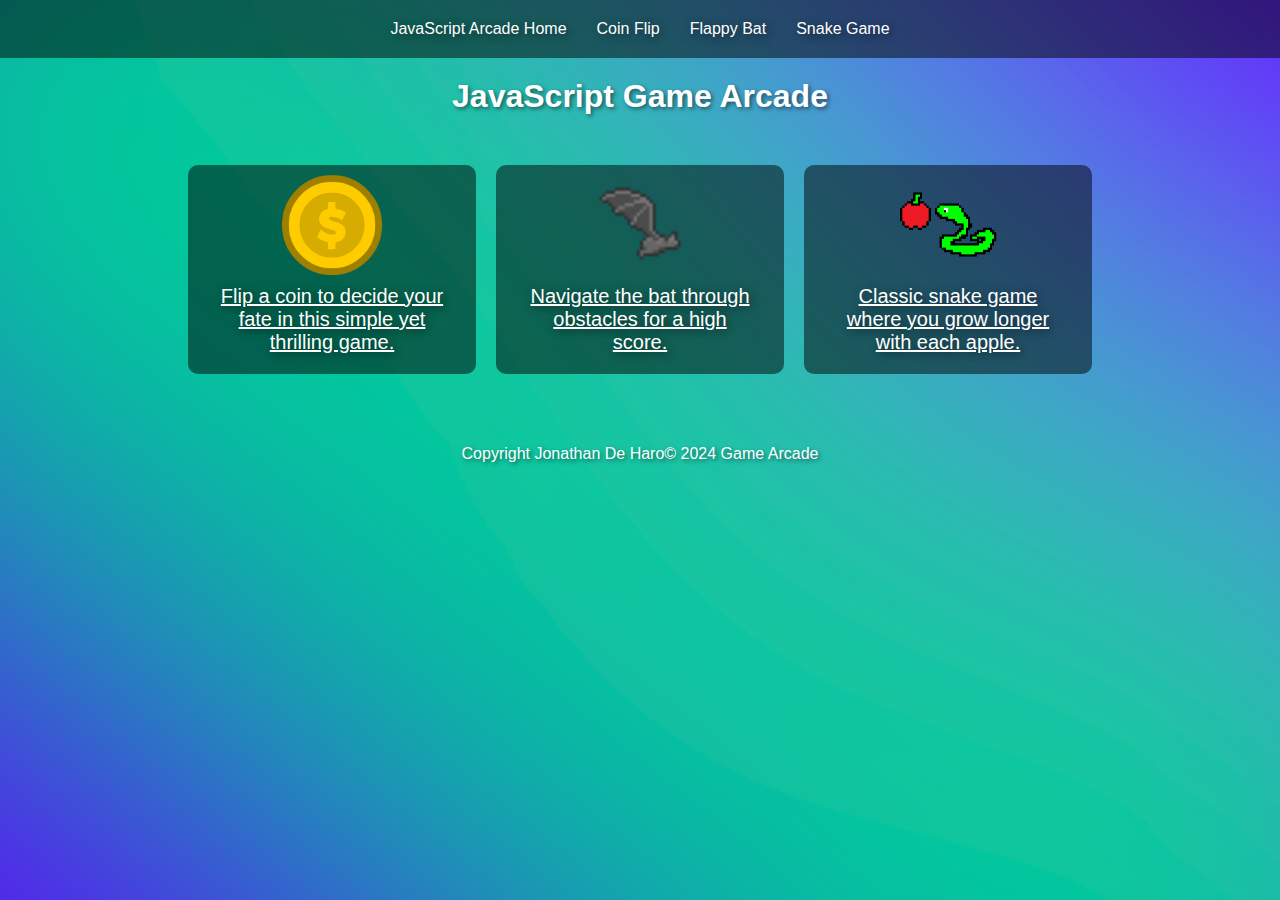
<file: index.html>
<!DOCTYPE html>
<html lang="en">
<head>
    <meta charset="utf-8">
    <meta name="viewport" content="width=device-width, initial-scale=1.0">
    <link rel="stylesheet" type="text/css" href="./css/styles.css">
    <title>Javascript Arcade Homepage</title>
</head>
<body>
    <header class="header">
        <nav class="navbar">
            <a href="index.html" class="home">JavaScript Arcade Home</a>
            <a href="coinflip.html" class="nav-item">Coin Flip</a>
            <a href="flappybat.html" class="nav-item">Flappy Bat</a>
            <a href="snake.html" class="nav-item">Snake Game</a>
        </nav>
    </header>
    <h1 class="game-name">JavaScript Game Arcade</h1>
    <div class="game-grid">
        <!-- Image from 'Puzzle Pack 2' by Kenney (https://www.kenney.nl/assets/puzzle-pack-2), used under CC0 (Public Domain) -->
        <a href="coinflip.html" class="game-item">
            <img src="./images/heads.png" alt="Coin Flip game icon">
            <div class="description">Flip a coin to decide your fate in this simple yet thrilling game.</div>
        </a>
        <!-- Bat sprite by MoikMellah (https://opengameart.org/content/bat-32x32), used under CC0 (Public Domain) -->
        <a href="flappybat.html" class="game-item">
            <img src="./images/batWingsUp.png" alt="Flappy Bat game icon">
            <div class="description">Navigate the bat through obstacles for a high score.</div>
        </a>
        <!-- Snake game logo created by myself, Jonathan De Haro -->
        <a href="snake.html" class="game-item">
            <img src="./images/snakeArt.png" alt="Snake game icon">
            <div class="description">Classic snake game where you grow longer with each apple.</div>
        </a>
    </div>
    <footer class="footer">
        <p>Copyright Jonathan De Haro&copy; 2024 Game Arcade</p>
    </footer>
</body>
</file>
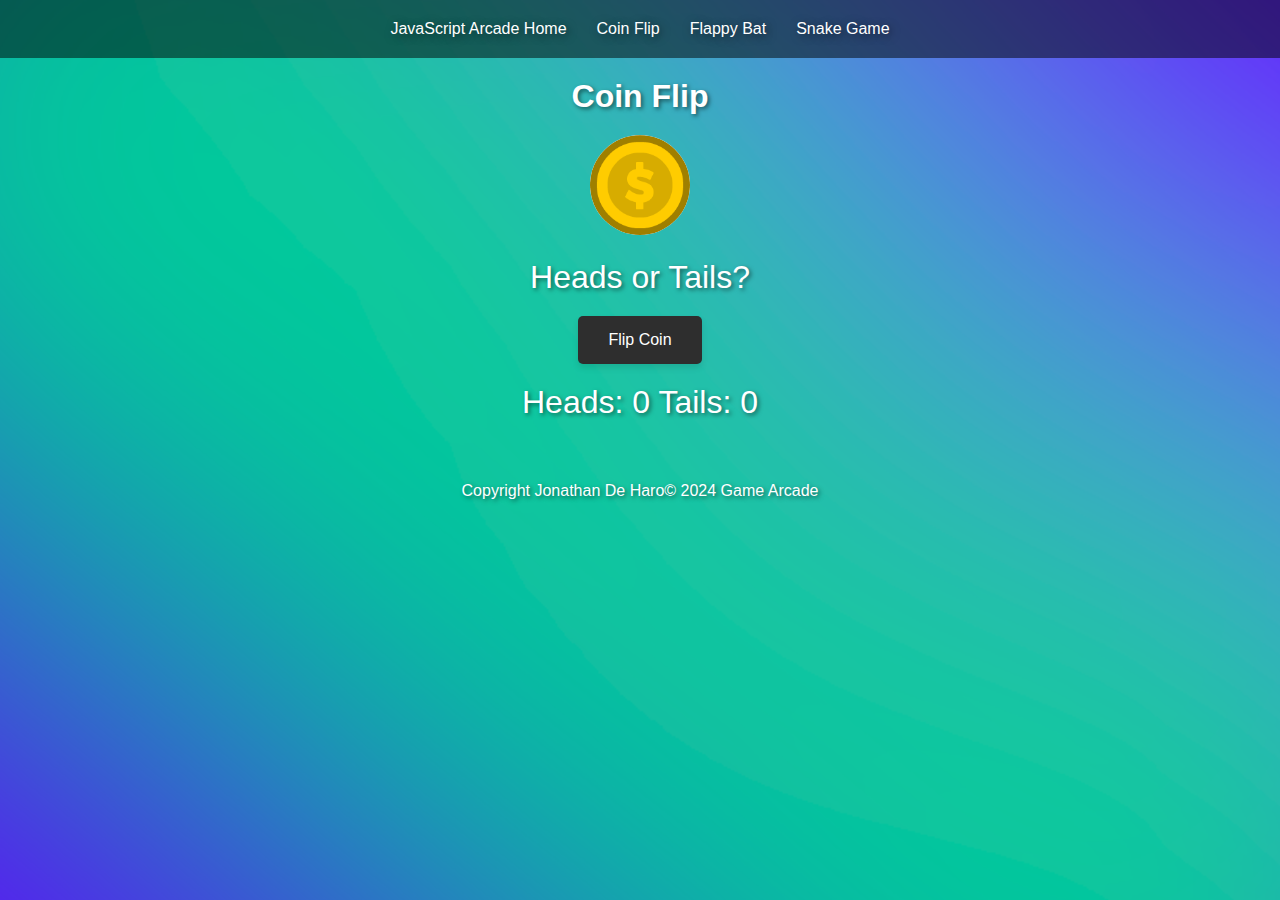
<file: coinflip.html>
<!DOCTYPE html>
<html lang="en">
<head>
    <meta charset="UTF-8">
    <meta name="viewport" content="width=device-width, initial-scale=1.0">
    <link rel="stylesheet" href="css/styles.css">
    <link rel="stylesheet" href="css/coinflip.css">
    <title>Coin Flip - Game Arcade</title>
</head>
<body>
    <header class="header">
        <nav class="navbar">
    <a href="index.html" class="home">JavaScript Arcade Home</a>
    <a href="coinflip.html" class="nav-item">Coin Flip</a>
    <a href="flappybat.html" class="nav-item">Flappy Bat</a>
    <a href="snake.html" class="nav-item">Snake Game</a>
</nav>
    </header>
    <div class="game-container">
        <h1 class="game-name">Coin Flip</h1>
        <div class="coin-container">
            <!-- Image from 'Puzzle Pack 2' by Kenney (https://www.kenney.nl/assets/puzzle-pack-2), used under CC0 (Public Domain) -->
            <img class="coin" src="images/heads.png" alt="Heads">
        </div>
        <div class="result-display">Heads or Tails?</div>
        <button class="flip-button">Flip Coin</button>
        <div class="score-display">Heads: 0 Tails: 0</div>
    </div>
    <footer class="footer">
        <p>Copyright Jonathan De Haro&copy; 2024 Game Arcade</p>
    </footer>
    <script src="js/coinflip.js"></script>
</body>
</html>
</file>
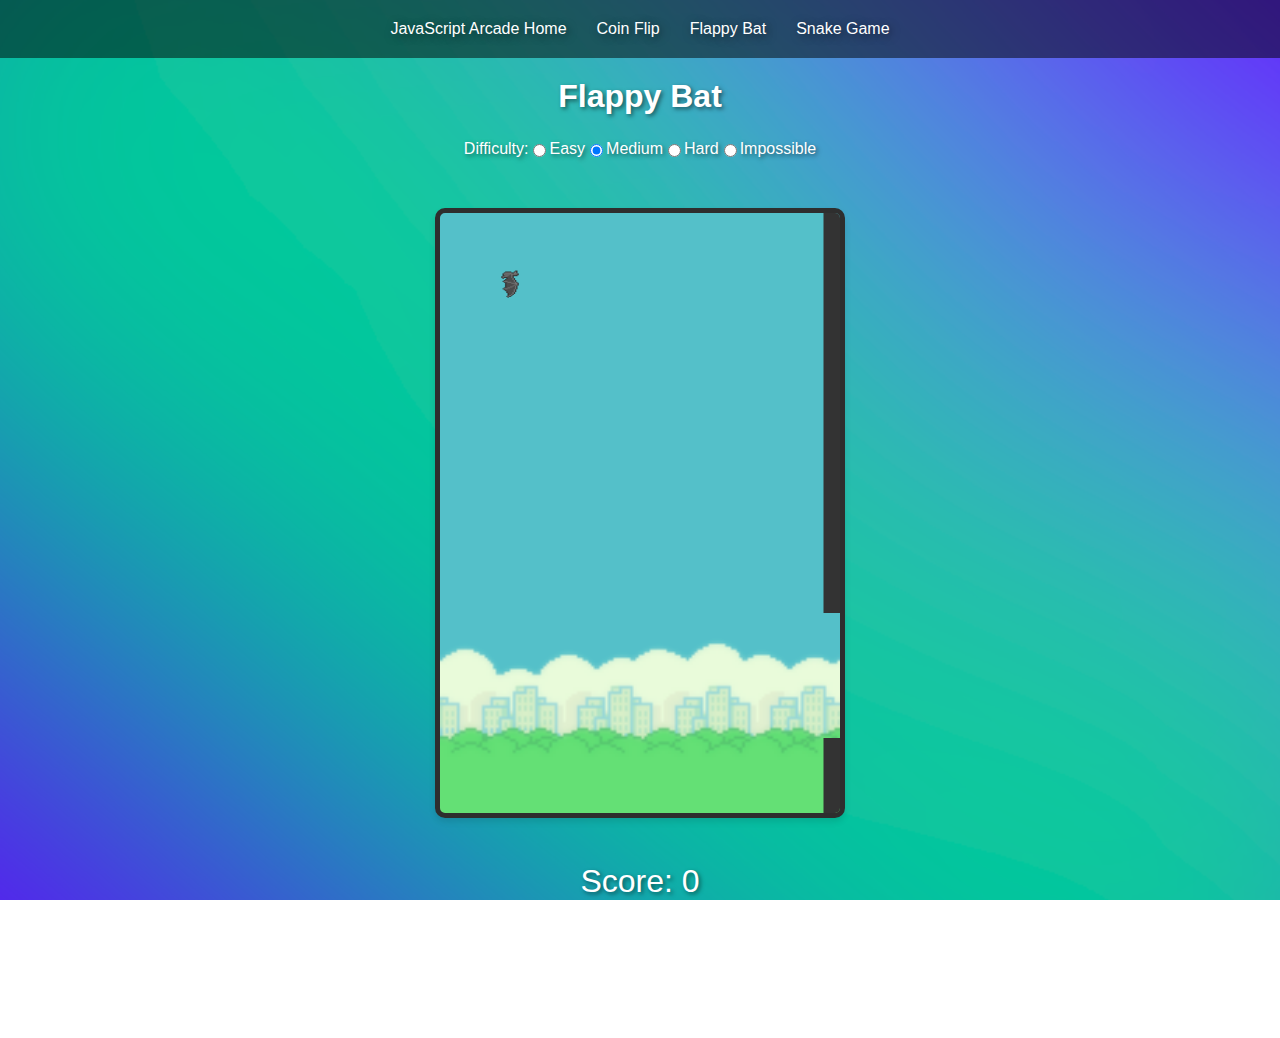
<file: flappybat.html>
<!DOCTYPE html>
<html lang="en">
<head>
    <meta charset="UTF-8">
    <meta name="viewport" content="width=device-width, initial-scale=1.0">
    <link rel="stylesheet" href="css/styles.css">
    <link rel="stylesheet" href="css/flappybat.css">
    <title>Flappy Bat</title>
</head>
<body>
    <header class="header">
        <nav class="navbar">
            <a href="index.html" class="home">JavaScript Arcade Home</a>
            <a href="coinflip.html" class="nav-item">Coin Flip</a>
            <a href="flappybat.html" class="nav-item">Flappy Bat</a>
            <a href="snake.html" class="nav-item">Snake Game</a>
        </nav>
    </header>
    <h1 class="game-name">Flappy Bat</h1>
    <div class="end-menu">
        <h1>Game Over!</h1>
        <p>Score: <span class="end-score"></span></p>
        <p>Personal Best: <span class="best-score"></span></p>
        <button class="restart-button">Restart</button>
    </div>
    <div class="difficulty-selection">
        <label>Difficulty:</label>
        <input type="radio" name="difficulty" class="easy" value="easy"> Easy
        <input type="radio" name="difficulty" class="medium" value="medium" checked> Medium
        <input type="radio" name="difficulty" class="hard" value="hard"> Hard
        <input type="radio" name="difficulty" class="impossible" value="impossible"> Impossible
    </div>
    <div class="game-container">
        <canvas class="game-canvas" width="400" height="600"></canvas>
        <div class="score-display">Score: 0</div>
    </div>
    <script src="js/flappybat.js"></script>
    <footer class="footer">
        <p>Copyright Jonathan De Haro&copy; 2024 Game Arcade. 
        Portions Copyright Patrick&copy; 2023 under the MIT License.</p>
        <!-- 
            Portions of this game are based on software copyrighted by Patrick (2023) under the MIT License.
            Original project can be found at: https://github.com/patlov/flappy_bird_js
        -->
    </footer>
</body>
</html>
</file>
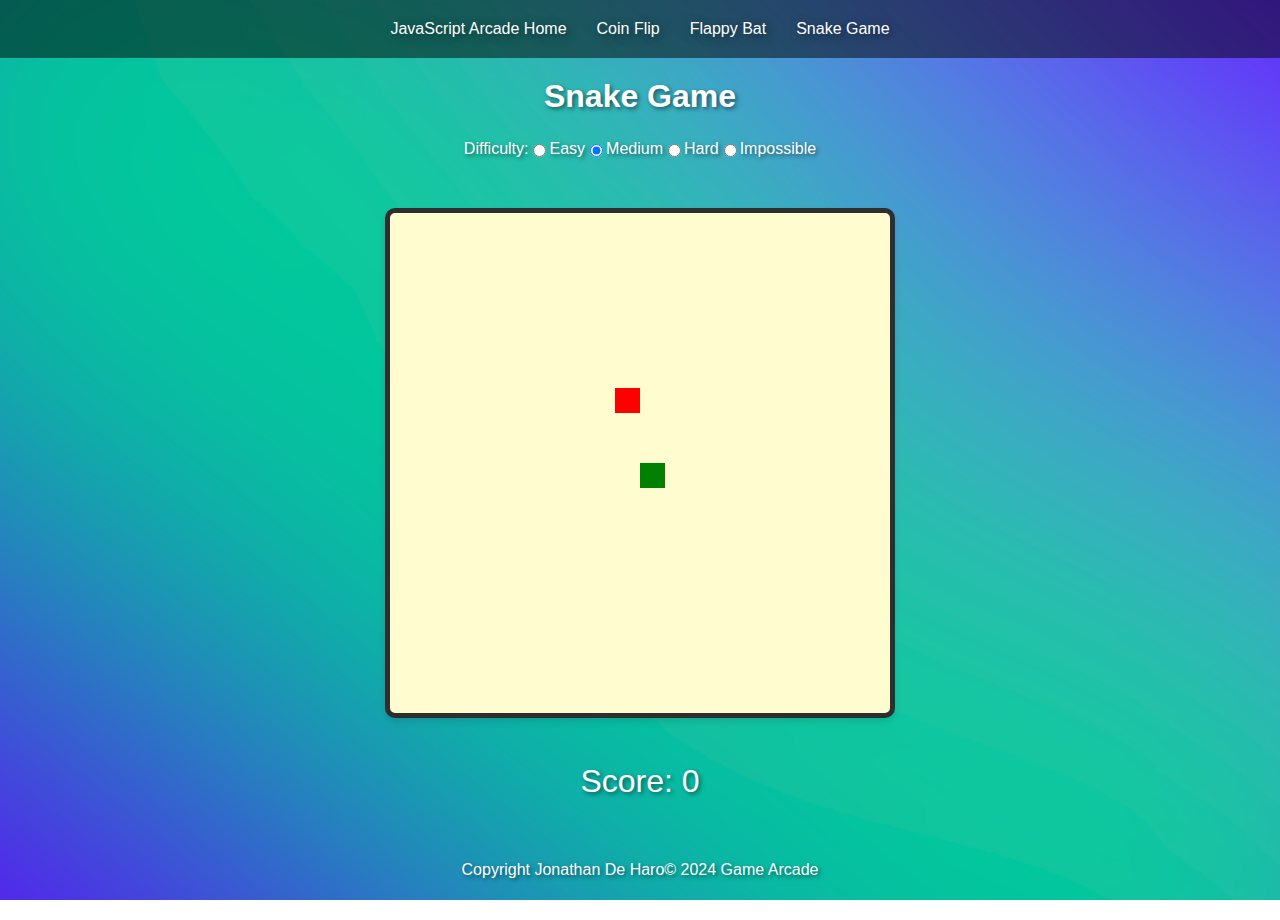
<file: snake.html>
<!DOCTYPE html>
<html lang="en">
<head>
    <meta charset="UTF-8">
    <meta name="viewport" content="width=device-width, initial-scale=1.0">
    <link rel="stylesheet" href="css/styles.css">
    <link rel="stylesheet" href="css/snake.css">
    <title>Snake</title>
</head>
<body>
    <header class="header">
        <nav class="navbar">
            <a href="index.html" class="home">JavaScript Arcade Home</a></li>
            <a href="coinflip.html" class="nav-item">Coin Flip</a></li>
            <a href="flappybat.html" class="nav-item">Flappy Bat</a></li>
            <a href="snake.html" class="nav-item">Snake Game</a></li>
        </nav>
    </header>
    <h1 class="game-name">Snake Game</h1>
    <div class="end-menu">
        <h1>Game Over!</h1>
        <p> Score: <span class="end-score"></span></p>
        <p> Personal Best: <span class="best-score"></span></p>
        <button class="restart-button">Restart</button>
    </div>
    <div class="difficulty-selection">
        <label>Difficulty:</label>
        <input type="radio" name="difficulty" id="easy" value="easy"> Easy
        <input type="radio" name="difficulty" id="medium" value="medium" checked> Medium
        <input type="radio" name="difficulty" id="hard" value="hard"> Hard
        <input type="radio" name="difficulty" id="hard" value="impossible"> Impossible
    </div>
    <div class="game-container">
        <canvas class="game-canvas" width="500" height="500"></canvas>
        <div class="score-display">Score: 0</div>
    </div>
    <footer class="footer">
        <p>Copyright Jonathan De Haro&copy; 2024 Game Arcade</p>
    </footer>
    <script src="js/snake.js"></script>
</body>
</html>
</file>
<file: css/styles.css>
/* settings open sans font across all text */
* {
    font-family: 'open sans', sans-serif;
}

/* 
formatting for header and game tiles
dark semi transparent background with white text for readability
*/
.header, .game-item {
    background-color: #333; 
    color: white; 
    text-shadow: 2px 2px 8px rgba(0, 0, 0, 0.5); 
    padding: 10px 20px; 
    background: rgba(0, 0, 0, 0.5);
}

/* spacing between navigation bar items */
.navbar {
    display: flex;
    justify-content: center;
    align-items: center;
    flex-wrap: wrap;
}

/* navbar anchor formatting, removing text decoration and added hover effect */
.navbar a {
    color: #fff;
    text-decoration: none;
    padding: 10px 15px;
    transition: color 0.3s ease;
}

/* hover effect for navbar items */
.navbar a:hover{
    color: #f0f0f0; /* Light grey on hover for visual feedback */
}

/* page formatting for gradient background and full viewport fit*/
html,body {
    margin: 0;
    padding: 0;
    overflow: hidden;
    height: 100vh;
    width: 100vw;
    background-image: url('../images/gradientBackground.svg');
    background-size: cover;
}

/* container for games */
.game-container{
    display: flex;
    margin: auto;
    flex-direction: column;
    align-items: center;
    max-height: 100vh;
    max-width: 100vw;
}

/* text formatting for scores and game names*/
.score-display, .game-name {
    color: #fff;
    font-size: 2em;
    text-align: center;
    text-shadow: 2px 2px 4px rgba(0, 0, 0, 0.5);
    margin: 20px;
}

/* button formatting for game restarts */
button {
    background-color: #2e2e2e;
    border: none;
    border-radius: 5px;
    color: #fff;
    cursor: pointer;
    font-size: 1em;
    padding: 15px 30px;
    box-shadow: 0 4px 6px rgba(0, 0, 0, 0.1);
    transition: all 0.25s ease;
}

/* button hover effect */
button:hover {
    background-color: #333;
    transform: translateY(-2px);
    box-shadow: 0 2px 4px rgba(0, 0, 0, 0.1);
}

.nav-item:hover, .home:hover, .game-item:hover {
    background-color: #333;
    transform: translateY(1px);
    box-shadow: 0 2px 6px rgba(255, 255, 255, 0.515);
    transition: transform 0.3s ease, box-shadow 0.3s ease;
    border-radius: 5px;
}

/* end game menu overlay */
.end-menu {
    display: none;
    margin: 50px auto;
    width: 200px;
    padding: 20px;
    text-align: center;
    background-color: white;
    border-radius: 5px;
    box-shadow: 0 4px 6px rgba(0, 0, 0, 0.1);
    position: absolute;
    left: 50%;
    transform: translate(-50%, 50%);
    z-index: 1;
    border: 5px solid #2e2e2e;
    border-radius: 10px;
    box-shadow: 0 4px 6px rgba(0, 0, 0, 0.1);
}

/* blur effect for background when end menu is open */
.backdrop-blur {
    filter: blur(5px);
}

/* styling for game canvas */
.game-canvas {
    border: 5px solid #2e2e2e;
    border-radius: 10px;
    display: block;
    margin: 25px auto;
    box-shadow: 0 4px 6px rgba(0, 0, 0, 0.1);
    background-size: cover;
    background-repeat: no-repeat;
    z-index: 1;
}


/* styling for difficulty selection radios and footer */
.difficulty-selection, .footer{
    display: flex;
    color: #fff;
    font-size: 1em;
    text-align: center;
    text-shadow: 2px 2px 4px rgba(0, 0, 0, 0.5);
    margin: 0px;
    justify-content: center; 
    align-items: center; 
    flex-direction: row;
    width: 100%; 
    margin: 25px 0;
}

/* Base styles for the game grid container */
.game-grid {
    display: flex;
    justify-content: center;
    align-items: center;
    padding: 20px;
}

/* Base styles for individual game items */
.game-item {
    display: flex;
    flex-direction: column;
    align-items: center;
    text-align: center;
    width: 20%;
    transition: transform 0.3s ease, box-shadow 0.3s ease; 
    cursor: pointer;
    margin: 10px; 
    border-radius: 10px;
}

/* sets each game image to same size */
.game-item img {
    width: 100px;
    height: 100px;
    object-fit: contain;
}

/* game descriptions are the same size */
.description {
    padding: 10px;
    font-size: 1.25em;
}

/* Hover effect */
.game-item:hover {
    transform: scale(1.05); /* Slightly enlarges the item */
    box-shadow: 0 4px 8px rgba(255, 255, 255, 0.8); /* Adds a white shadow around the item */
    border-radius: 10px; /* Optional: adds rounded corners to the items */
}

/* Media query for smaller screens */
@media (max-width: 600px) {
    .game-item {
        width: 45%; /* Adjusts the width of items for smaller screens */
        flex-direction: column;

    }
    .game-grid {
        flex-direction: column; /* Stacks items vertically on smaller screens */
    }
}
</file>
<file: css/coinflip.css>
/* set fixed size for coin */
.coin {
    width: 100px;
    height: 100px;
    background-color: #f0f0f0;
    border-radius: 50%;
    position: relative;
}

/* formatting of game outcome text */
.result-display{
    color: #fff;
    font-size: 2em;
    text-align: center;
    text-shadow: 2px 2px 4px rgba(0, 0, 0, 0.5);
    margin: 20px;
}

/* animate the flipping of the coin  */
@keyframes flip {
    0%, 100% { transform: rotateY(0deg); }
    50% { transform: rotateY(1800deg); }
}
</file>
<file: css/flappybat.css>
/* set unique game background */
.game-canvas {
    background-image: url('../images/flappyBatBackground.png');
}

/* to render newline */
.footer {
    white-space: pre-line;
}
</file>
<file: css/snake.css>
/* set unique game canvas background for visibility */
.game-canvas {
    background-color: rgb(255, 253, 208);
}

/* make game 90% of viewport width on smaller devices to fit */
@media (max-width: 600px) {
    .game-container, .game-canvas, .end-menu {
        max-width: 90vw;
    }
}
</file>
